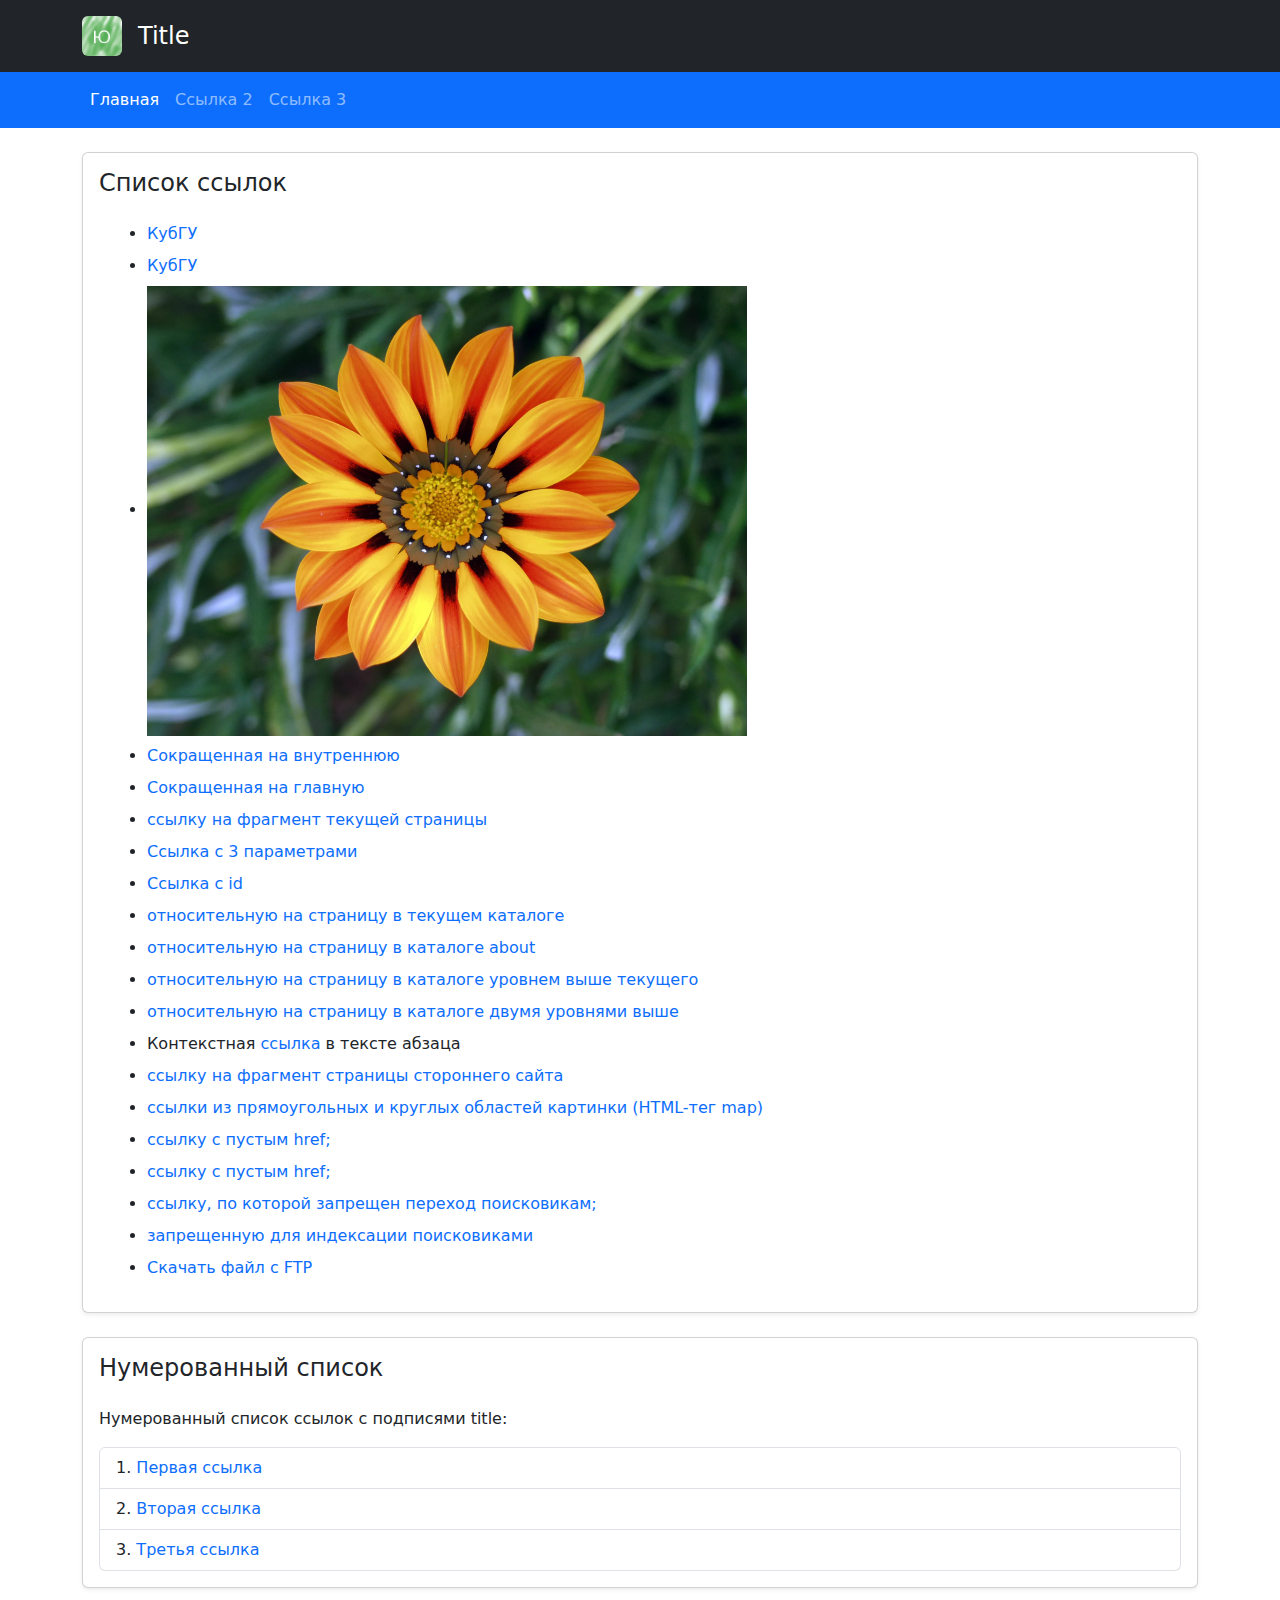
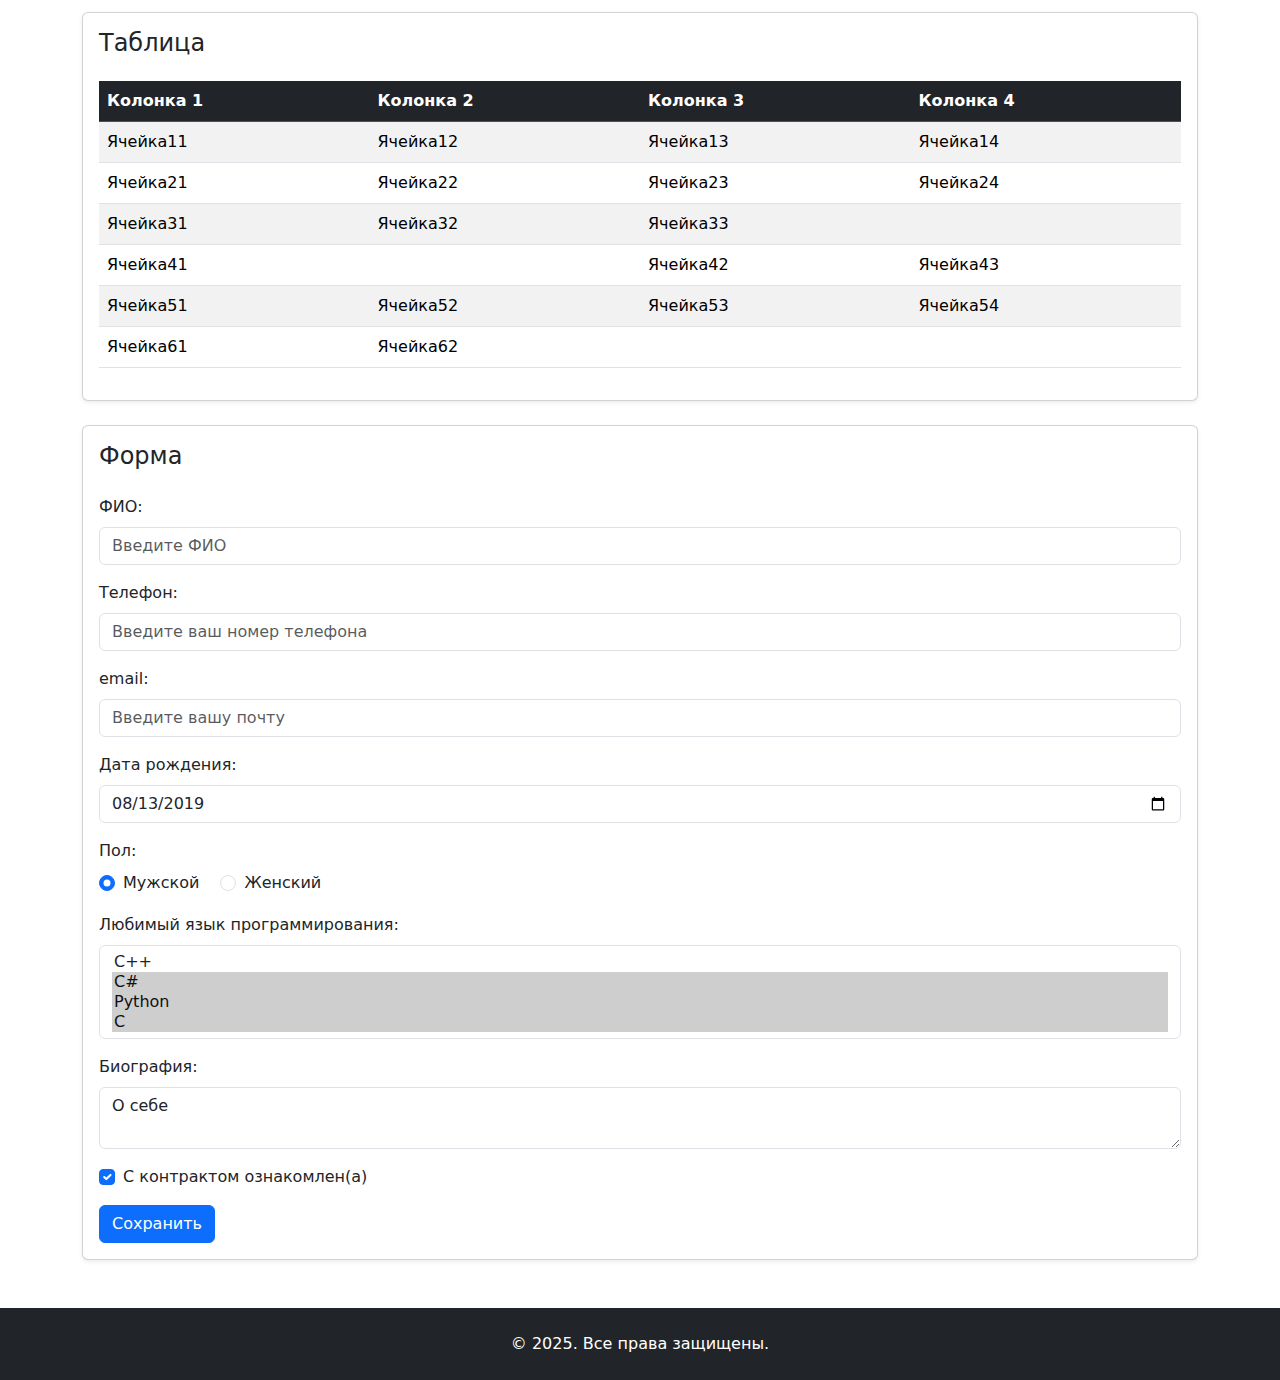
<file: Lab1-4/index.html>
<!DOCTYPE html>
<html lang="ru">
<head>
    <meta charset="UTF-8">
    <meta name="viewport" content="width=device-width, initial-scale=1.0">
    <title>Title</title>
    <link href="https://cdn.jsdelivr.net/npm/bootstrap@5.3.2/dist/css/bootstrap.min.css" rel="stylesheet">
    <link rel="stylesheet" href="style.css">
</head>
<body>
    <header class="bg-dark text-white py-3">
        <div class="container">
            <div class="d-flex align-items-center">
                <img src="image.png" alt="Логотип" class="logo me-3">
                <h1 class="h4 mb-0">Title</h1>
            </div>
        </div>
    </header>

    <nav class="navbar navbar-expand-lg navbar-dark bg-primary">
        <div class="container">
            <ul class="navbar-nav">
                <li class="nav-item">
                    <a class="nav-link active" href="#home">Главная</a>
                </li>
                <li class="nav-item">
                    <a class="nav-link" href="#products">Ссылка 2</a>
                </li>
                <li class="nav-item">
                    <a class="nav-link" href="#services">Ссылка 3</a>
                </li>
            </ul>
        </div>
    </nav>

    <main class="container my-4">
        <div class="row g-4">
            <div class="col-12 order-1 order-md-2">
                <section class="card shadow-sm">
                    <div class="card-body">
                        <h2 class="card-title h4 mb-4">Таблица</h2>
                        <div class="table-responsive">
                            <table class="table table-striped table-hover">
                                <thead class="table-dark">
                                    <tr>
                                        <th>Колонка 1</th>
                                        <th>Колонка 2</th>
                                        <th>Колонка 3</th>
                                        <th>Колонка 4</th>
                                    </tr>
                                </thead>
                                <tbody>
                                    <tr>
                                        <td>Ячейка11</td>
                                        <td>Ячейка12</td>
                                        <td>Ячейка13</td>
                                        <td>Ячейка14</td>
                                    </tr>
                                    <tr>
                                        <td>Ячейка21</td>
                                        <td>Ячейка22</td>
                                        <td>Ячейка23</td>
                                        <td>Ячейка24</td>
                                    </tr>
                                    <tr>
                                        <td>Ячейка31</td>
                                        <td>Ячейка32</td>
                                        <td colspan="2">Ячейка33</td>
                                    </tr>
                                    <tr>
                                        <td colspan="2">Ячейка41</td>
                                        <td>Ячейка42</td>
                                        <td>Ячейка43</td>
                                    </tr>
                                    <tr>
                                        <td>Ячейка51</td>
                                        <td>Ячейка52</td>
                                        <td>Ячейка53</td>
                                        <td>Ячейка54</td>
                                    </tr>
                                    <tr>
                                        <td>Ячейка61</td>
                                        <td colspan="3">Ячейка62</td>
                                    </tr>
                                </tbody>
                            </table>
                        </div>
                    </div>
                </section>
            </div>

            <div class="col-12 order-2 order-md-1">
                <section class="card shadow-sm mb-4">
                    <div class="card-body">
                        <h2 class="card-title h4 mb-4">Список ссылок</h2>
                        <ul class="ms-3">
                            <li class="mb-2"><a href="http://kubsu.ru/" class="text-decoration-none">КубГУ</a></li>
                            <li class="mb-2"><a href="https://kubsu.ru/" class="text-decoration-none">КубГУ</a></li>
                            <li class="mb-2">
                                <a href="http://kubsu.ru/" class="text-decoration-none">
                                    <img src="image.jpg" alt="Цветок" class="img-fluid" style="max-width: 600px;">
                                </a>
                            </li>
                            <li class="mb-2"><a href="/s0195982.github.io/copy2.html" class="text-decoration-none">Сокращенная на внутреннюю</a></li>
                            <li class="mb-2"><a href="/s0195982.github.io" class="text-decoration-none">Сокращенная на главную</a></li>
                            <li class="mb-2"><a href="#:~:text=%D0%9A%D1%83%D0%B1%D0%93%D0%A3-,%D0%9A%D1%83%D0%B1%D0%93%D0%A3,-%D0%A1%D0%BE%D0%BA%D1%80%D0%B0%D1%87%D0%B5%D0%BD%D0%BD%D0%B0%D1%8F%20%D0%BD%D0%B0%20%D0%B2%D0%BD%D1%83%D1%82%D1%80%D0%B5%D0%BD%D0%BD%D1%8E%D1%8E" class="text-decoration-none">ссылку на фрагмент текущей страницы</a></li>
                            <li class="mb-2"><a href="https://www.kubsu.ru/ru/studlist?hfashfjsd=1&hhjfh=2&fjdklfjdl=3" class="text-decoration-none">Ссылка с 3 параметрами</a></li>
                            <li class="mb-2"><a href="https://www.kubsu.ru/ru/rangedlist?id=12345" class="text-decoration-none">Ссылка с id</a></li>
                            <li class="mb-2"><a href="https://github.com/olegL111/s0195982.github.io/blob/main/image.jpg" class="text-decoration-none">относительную на страницу в текущем каталоге</a></li>
                            <li class="mb-2"><a href="https://github.com/olegL111/s0195982.github.io/blob/main/about" class="text-decoration-none">относительную на страницу в каталоге about</a></li>
                            <li class="mb-2"><a href="https://github.com/olegL111/s0195982.github.io/blob/main/dir/file1" class="text-decoration-none">относительную на страницу в каталоге уровнем выше текущего</a></li>
                            <li class="mb-2"><a href="https://github.com/olegL111/s0195982.github.io/blob/main/dir/file2/file3" class="text-decoration-none">относительную на страницу в каталоге двумя уровнями выше</a></li>
                            <li class="mb-2">Контекстная <a href="https://kubsu.ru" class="text-decoration-none">ссылка</a> в тексте абзаца</li>
                            <li class="mb-2"><a href="https://ru.wiktionary.org/wiki/%D0%BE%D0%B4%D1%83%D0%B2%D0%B0%D0%BD%D1%87%D0%B8%D0%BA#:~:text=%5B%C9%90d%CA%8A%CB%88van%CA%B2t%CD%A1%C9%95%C9%AAk%CA%B2%C9%AA%5D-,%D0%A1%D0%B5%D0%BC%D0%B0%D0%BD%D1%82%D0%B8%D1%87%D0%B5%D1%81%D0%BA%D0%B8%D0%B5%20%D1%81%D0%B2%D0%BE%D0%B9%D1%81%D1%82%D0%B2%D0%B0,-%D0%BE%D0%B4%D1%83%D0%B2%D0%B0%D0%BD%D1%87%D0%B8%D0%BA%5B1%5D" class="text-decoration-none">ссылку на фрагмент страницы стороннего сайта</a></li>
                            <li class="mb-2"><a href="https://github.com/olegL111/s0195982.github.io/blob/main/dir/file2/file3" class="text-decoration-none">ссылки из прямоугольных и круглых областей картинки (HTML-тег map)</a></li>
                            <li class="mb-2"><a href="" class="text-decoration-none">ссылку с пустым href;</a></li>
                            <li class="mb-2"><a class="text-decoration-none">ссылку с пустым href;</a></li>
                            <li class="mb-2"><a href="https://kubsu.ru" rel="nofollow" class="text-decoration-none">ссылку, по которой запрещен переход поисковикам;</a></li>
                            <li class="mb-2"><a href="https://kubsu.ru" rel="noindex" class="text-decoration-none">запрещенную для индексации поисковиками</a></li>
                            <li class="mb-2"><a href="ftp://moodle.kubsu.ru/pluginfile.php/70681/mod_assign/introattachment/0/2.zip?forcedownload=1" class="text-decoration-none">Скачать файл с FTP</a></li>
                        </ul>
                    </div>
                </section>

                <section class="card shadow-sm">
                    <div class="card-body">
                        <h2 class="card-title h4 mb-4">Нумерованный список</h2>
                        <p>Нумерованный список ссылок с подписями title:</p>
                        <ol class="list-group list-group-numbered">
                            <li class="list-group-item">
                                <a href="https://ru.wikipedia.org/wiki/Всемирная_паутина" title="Первая ссылка" class="text-decoration-none">Первая ссылка</a>
                            </li>
                            <li class="list-group-item">
                                <a href="https://ru.wikipedia.org/wiki/HTML" title="Вторая ссылка" class="text-decoration-none">Вторая ссылка</a>
                            </li>
                            <li class="list-group-item">
                                <a href="https://ru.wikipedia.org/wiki/CSS" title="Третья ссылка" class="text-decoration-none">Третья ссылка</a>
                            </li>
                        </ol>
                    </div>
                </section>
            </div>

            <div class="col-12 order-3">
                <section class="card shadow-sm">
                    <div class="card-body">
                        <h2 class="card-title h4 mb-4">Форма</h2>
                        <form>
                            <div class="mb-3">
                                <label class="form-label">ФИО:</label>
                                <input type="text" class="form-control" name="field-name-1" placeholder="Введите ФИО">
                            </div>

                            <div class="mb-3">
                                <label class="form-label">Телефон:</label>
                                <input type="tel" class="form-control" name="field-tel" placeholder="Введите ваш номер телефона">
                            </div>

                            <div class="mb-3">
                                <label class="form-label">email:</label>
                                <input type="email" class="form-control" name="field-email" placeholder="Введите вашу почту">
                            </div>

                            <div class="mb-3">
                                <label class="form-label">Дата рождения:</label>
                                <input type="date" class="form-control" name="field-date" value="2019-08-13">
                            </div>

                            <div class="mb-3">
                                <label class="form-label">Пол:</label>
                                <div>
                                    <div class="form-check form-check-inline">
                                        <input class="form-check-input" type="radio" checked="checked" name="radio-group-1" value="Male">
                                        <label class="form-check-label">Мужской</label>
                                    </div>
                                    <div class="form-check form-check-inline">
                                        <input class="form-check-input" type="radio" name="radio-group-1" value="Female">
                                        <label class="form-check-label">Женский</label>
                                    </div>
                                </div>
                            </div>

                            <div class="mb-3">
                                <label class="form-label">Любимый язык программирования:</label>
                                <select class="form-select" name="field-name-4[]" multiple>
                                    <option value="C++">С++</option>
                                    <option value="C#" selected>С#</option>
                                    <option value="Python" selected>Python</option>
                                    <option value="C" selected>C</option>
                                </select>
                            </div>

                            <div class="mb-3">
                                <label class="form-label">Биография:</label>
                                <textarea class="form-control" name="field-name-2">О себе</textarea>
                            </div>

                            <div class="mb-3">
                                <div class="form-check">
                                    <input class="form-check-input" type="checkbox" checked="checked" name="check-1">
                                    <label class="form-check-label">С контрактом ознакомлен(а)</label>
                                </div>
                            </div>

                            <button type="submit" class="btn btn-primary">Сохранить</button>
                        </form>
                    </div>
                </section>
            </div>
        </div>
    </main>

    <footer class="bg-dark text-white py-4 mt-5">
        <div class="container">
            <div class="text-center">
                <p class="mb-0">&copy; 2025. Все права защищены.</p>
            </div>
        </div>
    </footer>

    <script src="https://cdn.jsdelivr.net/npm/bootstrap@5.3.2/dist/js/bootstrap.bundle.min.js"></script>
</body>
</html>
</file>
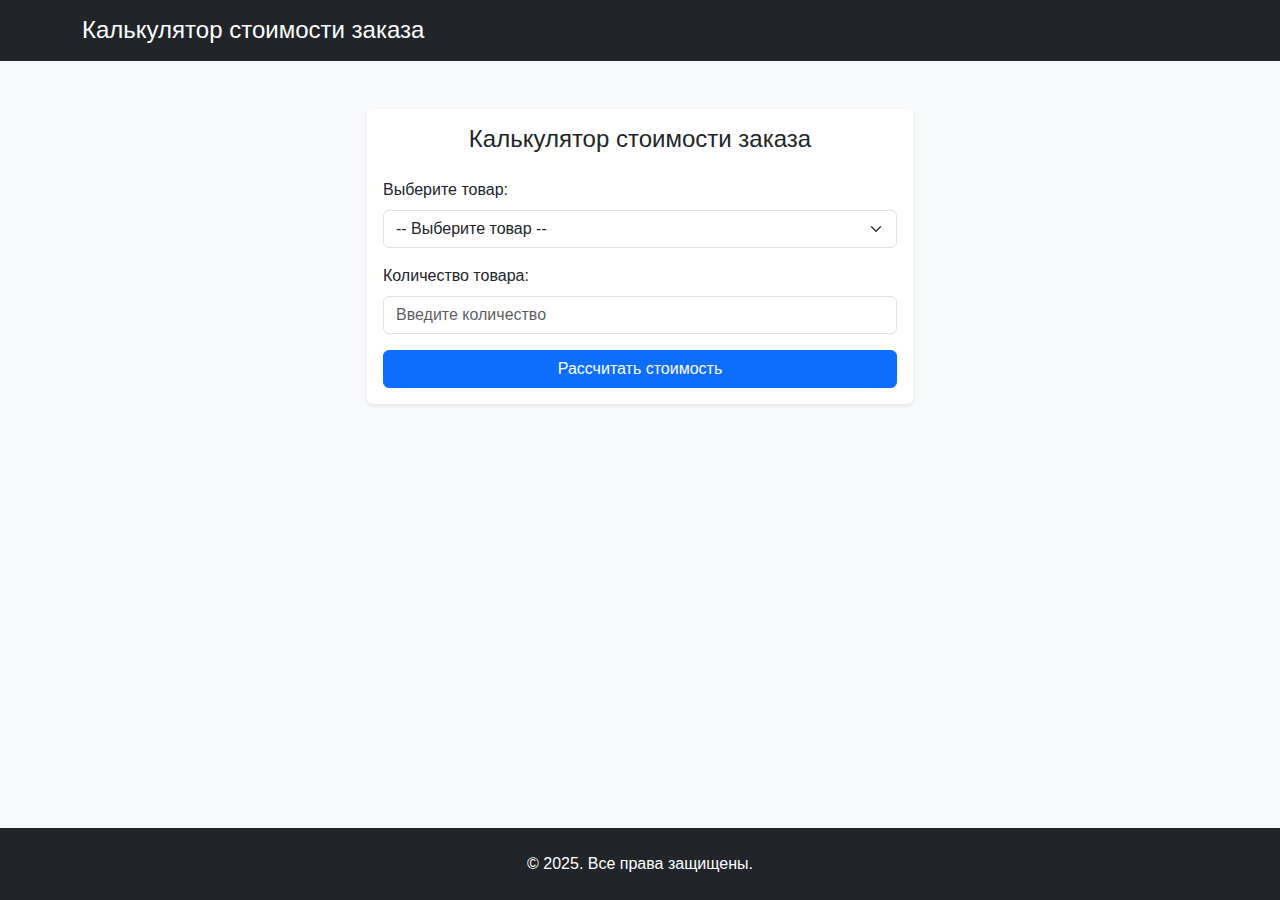
<file: Lab5/index.html>
﻿<!DOCTYPE html>
<html lang="ru">
<head>
    <meta charset="UTF-8">
    <meta name="viewport" content="width=device-width, initial-scale=1.0">
    <title>Калькулятор стоимости заказа</title>
    <link href="https://cdn.jsdelivr.net/npm/bootstrap@5.3.2/dist/css/bootstrap.min.css" rel="stylesheet">
    <link rel="stylesheet" href="style.css">
</head>
<body>
    <header class="bg-dark text-white py-3">
        <div class="container">
            <div class="d-flex align-items-center">
                <h1 class="h4 mb-0">Калькулятор стоимости заказа</h1>
            </div>
        </div>
    </header>

    <main class="container my-5">
        <div class="row justify-content-center">
            <div class="col-12 col-md-8 col-lg-6">
                <div class="card shadow-sm">
                    <div class="card-body">
                        <h2 class="card-title h4 mb-4 text-center">Калькулятор стоимости заказа</h2>

                        <form id="calculator-form">
                            <div class="mb-3">
                                <label for="product" class="form-label">Выберите товар:</label>
                                <select class="form-select" id="product" required>
                                    <option value="" disabled selected>-- Выберите товар --</option>
                                    <option value="2500">Ноутбук - 2500 руб.</option>
                                    <option value="1500">Смартфон - 1500 руб.</option>
                                    <option value="800">Наушники - 800 руб.</option>
                                </select>
                            </div>

                            <div class="mb-3">
                                <label for="quantity" class="form-label">Количество товара:</label>
                                <input type="text"
                                       class="form-control"
                                       id="quantity"
                                       placeholder="Введите количество"
                                       required>
                                <div id="quantity-error" class="invalid-feedback" style="display: none;">
                                    Введите целое положительное число
                                </div>
                            </div>

                            <div class="d-grid">
                                <button type="submit" class="btn btn-primary">Рассчитать стоимость</button>
                            </div>
                        </form>

                        <div id="result" class="mt-4" style="display: none;">
                            <div class="alert alert-success">
                                <h5 class="alert-heading">Результат:</h5>
                                <p class="mb-0" id="result-text"></p>
                            </div>
                        </div>
                    </div>
                </div>
            </div>
        </div>
    </main>

    <footer class="bg-dark text-white py-4 mt-5">
        <div class="container">
            <div class="text-center">
                <p class="mb-0">&copy; 2025. Все права защищены.</p>
            </div>
        </div>
    </footer>

    <script src="calculator.js"></script>
    <script src="https://cdn.jsdelivr.net/npm/bootstrap@5.3.2/dist/js/bootstrap.bundle.min.js"></script>
</body>
</html>
</file>
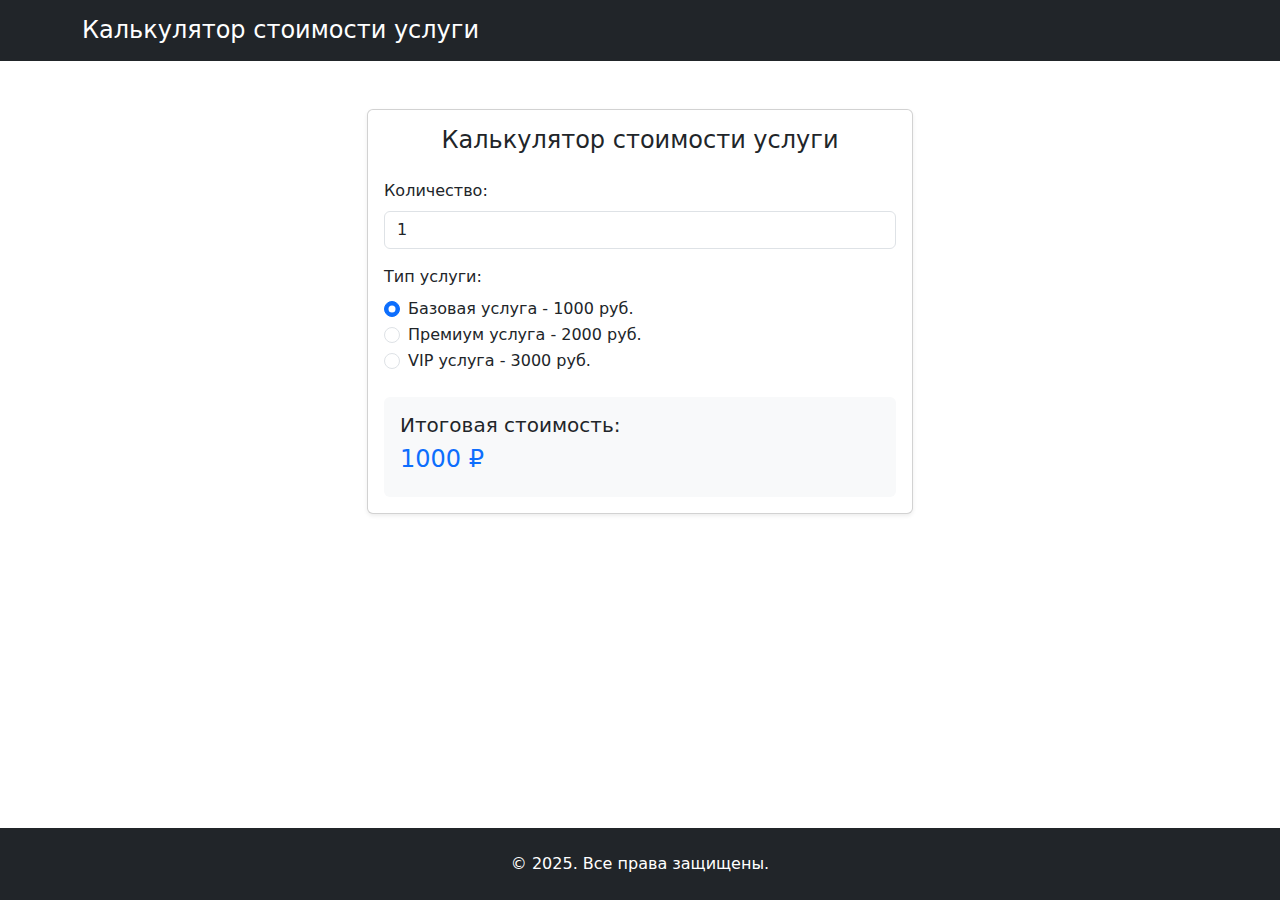
<file: Lab6/index.html>
﻿<!DOCTYPE html>
<html lang="ru">
<head>
    <meta charset="UTF-8">
    <meta name="viewport" content="width=device-width, initial-scale=1.0">
    <title>Калькулятор стоимости услуги</title>
    <link href="https://cdn.jsdelivr.net/npm/bootstrap@5.3.2/dist/css/bootstrap.min.css" rel="stylesheet">
    <link rel="stylesheet" href="style.css">
</head>
<body>
    <header class="bg-dark text-white py-3">
        <div class="container">
            <div class="d-flex align-items-center">
                <h1 class="h4 mb-0">Калькулятор стоимости услуги</h1>
            </div>
        </div>
    </header>

    <main class="container my-5">
        <div class="row justify-content-center">
            <div class="col-12 col-md-8 col-lg-6">
                <div class="card shadow-sm">
                    <div class="card-body">
                        <h2 class="card-title h4 mb-4 text-center">Калькулятор стоимости услуги</h2>

                        <form id="service-calculator">
                            <div class="mb-3">
                                <label for="service-quantity" class="form-label">Количество:</label>
                                <input type="number"
                                       class="form-control"
                                       id="service-quantity"
                                       value="1"
                                       min="1">
                            </div>

                            <div class="mb-3">
                                <label class="form-label">Тип услуги:</label>
                                <div class="form-check">
                                    <input class="form-check-input" type="radio" name="service-type" id="type1" value="basic" checked>
                                    <label class="form-check-label" for="type1">
                                        Базовая услуга - 1000 руб.
                                    </label>
                                </div>
                                <div class="form-check">
                                    <input class="form-check-input" type="radio" name="service-type" id="type2" value="premium">
                                    <label class="form-check-label" for="type2">
                                        Премиум услуга - 2000 руб.
                                    </label>
                                </div>
                                <div class="form-check">
                                    <input class="form-check-input" type="radio" name="service-type" id="type3" value="vip">
                                    <label class="form-check-label" for="type3">
                                        VIP услуга - 3000 руб.
                                    </label>
                                </div>
                            </div>

                            <div class="mb-3" id="options-section" style="display: none;">
                                <label for="service-options" class="form-label">Опции услуги:</label>
                                <select class="form-select" id="service-options">
                                    <option value="0">Без опций</option>
                                    <option value="500">Быстрая доставка (+500 руб.)</option>
                                    <option value="1000">Установка (+1000 руб.)</option>
                                </select>
                            </div>

                            <div class="mb-3" id="properties-section" style="display: none;">
                                <div class="form-check">
                                    <input class="form-check-input" type="checkbox" id="service-property" value="800">
                                    <label class="form-check-label" for="service-property">
                                        Расширенная гарантия (+800 руб.)
                                    </label>
                                </div>
                            </div>

                            <div class="mt-4 p-3 bg-light rounded">
                                <h5 class="mb-2">Итоговая стоимость:</h5>
                                <div class="h4 text-primary" id="total-price">1000 ₽</div>
                            </div>
                        </form>
                    </div>
                </div>
            </div>
        </div>
    </main>

    <footer class="bg-dark text-white py-4 mt-5">
        <div class="container">
            <div class="text-center">
                <p class="mb-0">&copy; 2025. Все права защищены.</p>
            </div>
        </div>
    </footer>

    <script src="service-calculator.js"></script>
    <script src="https://cdn.jsdelivr.net/npm/bootstrap@5.3.2/dist/js/bootstrap.bundle.min.js"></script>
</body>
</html>
</file>
<file: Lab1-4/style.css>
.logo {
    width: 40px;
    height: 40px;
    border-radius: 6px;
    object-fit: cover;
}

@media (max-width: 768px) {
    .table-responsive {
        font-size: 0.875rem;
    }
}

a {
    color: #0d6efd;
    transition: color 0.15s ease-in-out;
}

    a:hover {
        color: #0a58ca;
    }

.card {
    transition: transform 0.2s ease-in-out, box-shadow 0.2s ease-in-out;
}

    .card:hover {
        transform: translateY(-2px);
    }

#quantity-error {
    color: #dc3545;
    font-size: 0.875em;
    margin-top: 0.25rem;
}

.gallery-slider {
    margin: 0 auto;
    max-width: 1200px;
}

.gallery-slide {
    padding: 0 10px;
}

.gallery-image {
    width: 100%;
    height: 300px;
    object-fit: cover;
    border-radius: 8px;
    box-shadow: 0 2px 10px rgba(0,0,0,0.1);
}

.slick-prev, .slick-next {
    width: 40px;
    height: 40px;
    z-index: 10;
}

.slick-prev {
    left: -50px;
}

.slick-next {
    right: -50px;
}

    .slick-prev:before, .slick-next:before {
        font-size: 40px;
        color: #007bff;
    }

.slick-dots {
    bottom: -40px;
}

    .slick-dots li button:before {
        font-size: 12px;
        color: #007bff;
    }

    .slick-dots li.slick-active button:before {
        color: #0056b3;
    }

@media (max-width: 768px) {
    .slick-prev {
        left: -30px;
    }

    .slick-next {
        right: -30px;
    }

    .gallery-image {
        height: 250px;
    }
}

@media (max-width: 576px) {
    .gallery-slide {
        padding: 0 5px;
    }

    .gallery-image {
        height: 200px;
    }

    .slick-prev, .slick-next {
        width: 30px;
        height: 30px;
    }

        .slick-prev:before, .slick-next:before {
            font-size: 30px;
        }
}
</file>
<file: Lab5/style.css>
body {
    font-family: -apple-system, BlinkMacSystemFont, "Segoe UI", Roboto, sans-serif;
    background-color: #f8f9fa;
}

.card {
    box-shadow: 0 0.5rem 1rem rgba(0, 0, 0, 0.15);
    border: none;
}

.btn-primary {
    background-color: #0d6efd;
    border-color: #0d6efd;
}

html, body {
    height: 100%;
}

body {
    display: flex;
    flex-direction: column;
    min-height: 100vh;
}

main, .container.my-5 {
    flex: 1 0 auto;
}

footer {
    flex-shrink: 0;
    margin-top: auto;
}

body {
    display: flex;
    flex-direction: column;
    min-height: 100vh;
}

footer {
    margin-top: auto;
}
</file>
<file: Lab6/style.css>
html, body {
    height: 100%;
}

body {
    display: flex;
    flex-direction: column;
    min-height: 100vh;
}

main, .container.my-5 {
    flex: 1 0 auto;
}

footer {
    flex-shrink: 0;
    margin-top: auto;
}

body {
    display: flex;
    flex-direction: column;
    min-height: 100vh;
}

footer {
    margin-top: auto;
}
</file>
